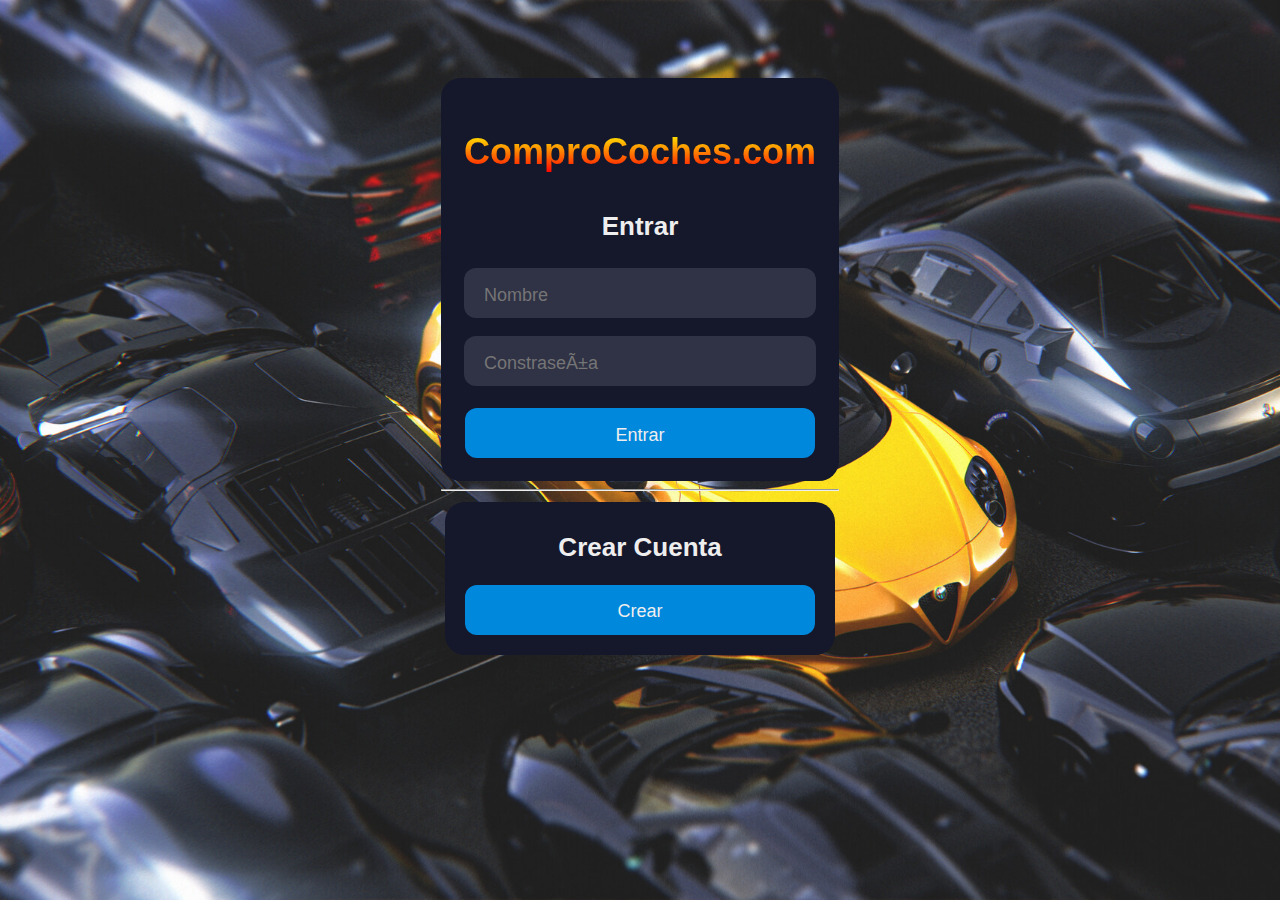
<file: src/main/webapp/html/Index.html>
<!DOCTYPE html>
<html>
	<head>
		<meta charset="UTF-8">
		<title>coches</title>
		<link rel="stylesheet" href="../css/Index.css" type="text/css">
	</head>
	<body>
		<div align="center">
			<form class="form" action="../Userlogin" method="post">
				<table>				
					<tr>
						<td align="center" colspan="2">
							<h1 class="title">ComproCoches.com</h1>
						</td>
						</tr>
					<tr>
						<td align="center" colspan="2">
							<h2 class="subtitle">Entrar</h2>
						</td>
					</tr>
					<tr>
						<td> 
							<input type="text" required name="user" min="1" max="100" placeholder="Nombre">
							<br> <br>
							<input required type="password" min="1" name="password" placeholder="ConstraseÃ±a">
						<br> <br>
						</td>
					</tr>
					<tr align="center">
						<td colspan="2"> 
							<input class="submit2" type="submit" name="Login" value="Entrar"> 				
						</td>
					</tr>
					</table>
				</form>
				<hr>
			<table>
				<tr>
					<td align="center" colspan="2">
						<form class="form" action="CreateUser.html">
							<h2 class="subtitle">Crear Cuenta</h2>
							<input class="submit2" type="submit" value="Crear">
						</form>
					</td>
				</tr>
			</table>
		</div>
	</body>
</html>
</file>
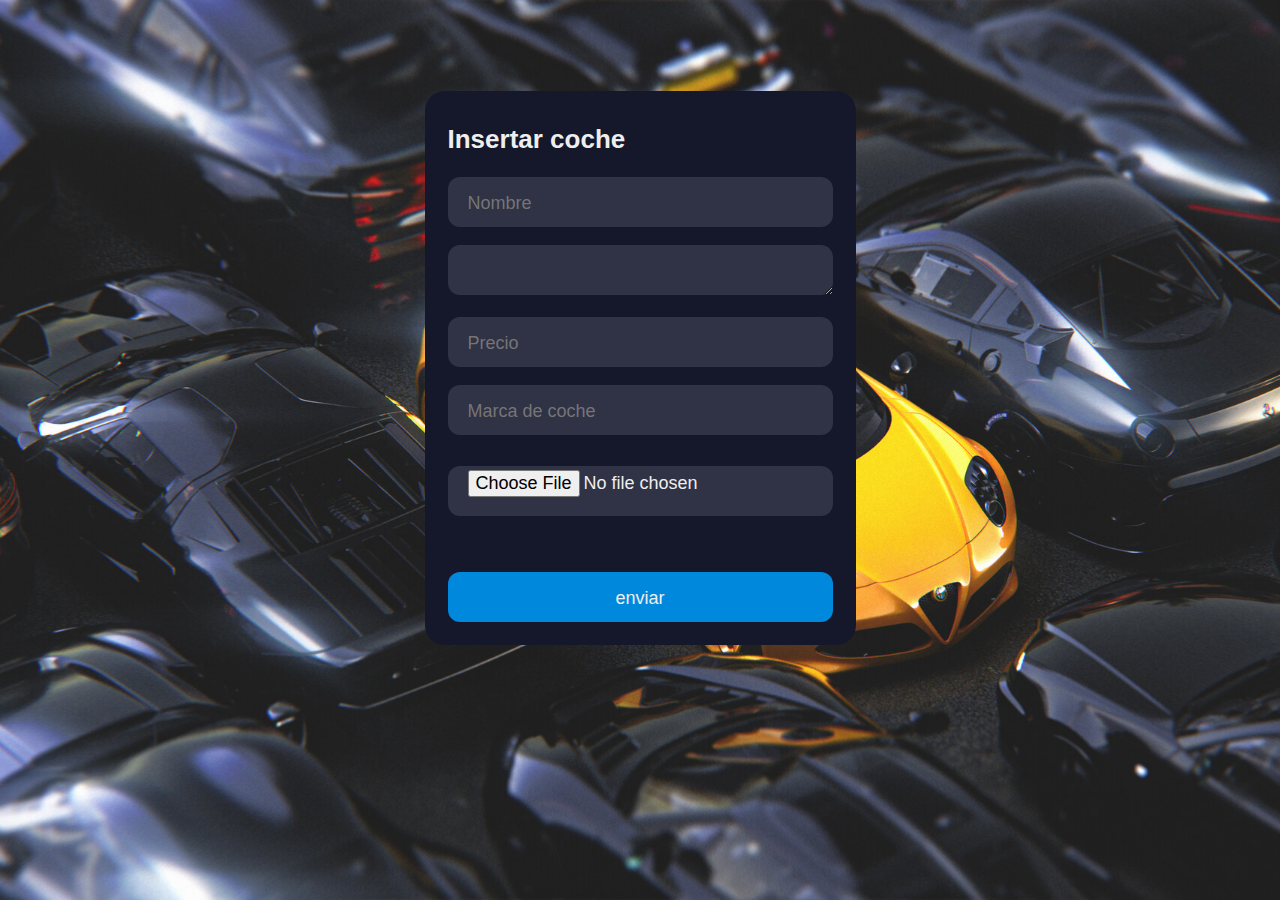
<file: src/main/webapp/html/CreateElement.html>
<!DOCTYPE html>
<html>
	<head>
		<meta charset="UTF-8">
		<title>Insert title here</title>
		<link rel="stylesheet" href="../css/Index.css" type="text/css">
	</head>
	<body>
		<form class="form" action="../CreateElement" method="post">
			<table>
			<tr>
				<td>
					<h2 class="subtitle">Insertar coche</h2>
					
					 <input type="text" name="nameElement" placeholder="Nombre">
						<br><br>
						<textarea class="input" name="description" placeholder="Descripción" cols="30" rows="4" maxlength="20">
						</textarea>
							<br><br>
						<input type="number" name="priceElement" placeholder="Precio">
						<br><br>
						<input type="text" name="trademarks" placeholder="Marca de coche">
						<br><br>
						<h2 class="subtitle2"></h2>
						<input type="file" name="image">
						<br><br>
						<input class="submit" type="submit" value="enviar">
					</td>
				</tr>
			</table>
		</form>
	</body>
</html>
</file>
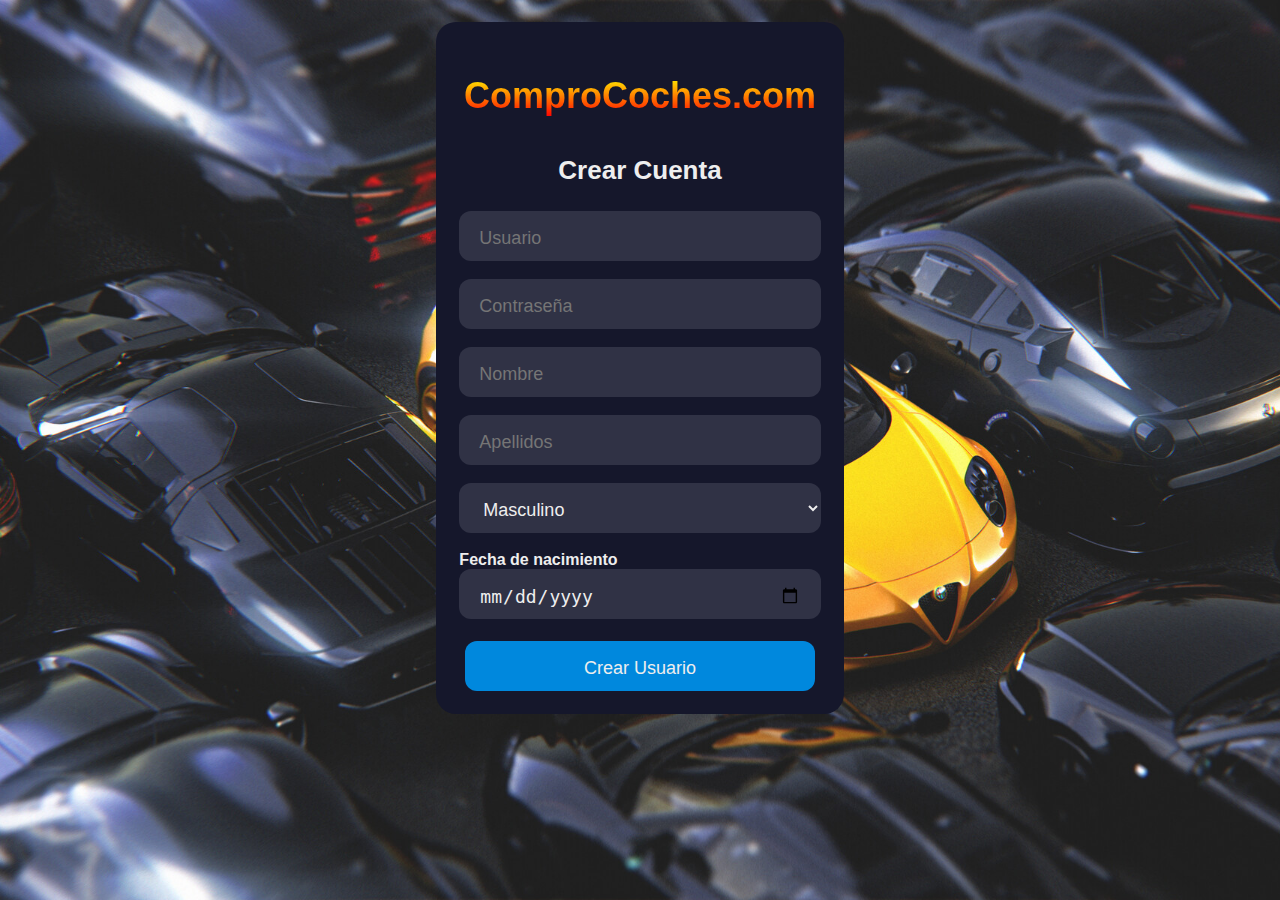
<file: src/main/webapp/html/CreateUser.html>
<!DOCTYPE html>
<html>
	<head>
		<meta charset="UTF-8">
		<title>Create User</title>
		<link rel="stylesheet" href="../css/Index.css" type="text/css">
	</head>
	<body>
		<form class="form" action="../UserCreate" method="post">
			<div align="center">
				<table>
					<tr>
						<td class="img" align="center" colspan="2">
							<h1 class="title">ComproCoches.com</h1>
						</td>
						</tr>
					<tr>
						<td class="img" align="center" colspan="2">
							<h2 class="subtitle">Crear Cuenta</h2>
						</td>
					</tr>
					<tr>
						<td>
							<input type="text" required name="user" min="1" max="10" placeholder="Usuario">
							<br><br>
							<input required type="password" min="1" max="20" name="password" placeholder="Contraseña">
							<br><br>
							<input required type="text" max="10" name="name" placeholder="Nombre">
							<br><br>
							<input required type="text" max="10" name="surname" placeholder="Apellidos">
							<br><br>
							<!-- <label class="subtitle2">Sexo</label> -->
								<select class="input" name="gender">
									 <optgroup label="Sexo">
										<option>Masculino</option>
										<option>Femenino</option>
									</optgroup>
								</select>
								<br><br>
								<label class="subtitle2">Fecha de nacimiento</label>
								<input required type="date" name="birthday">
								<br><br>
						</td>
					</tr>
					<tr align="center">
						<td colspan="2"> 
							<input class="submit2" type="submit" name="Login" value="Crear Usuario"> 
						</td>
					</tr>
				</table>
			</div>
		</form>
	</body>
</html>
</file>
<file: src/main/webapp/css/Index.css>
@charset "UTF-8";


 body {
  	align-items: center;
  	display: flex;
  	justify-content: center;
    height: 80vh;
  	background-image: url("../images/backG_index.jpg");
	background-size: cover;
	background-attachment: fixed;
	background-repeat: no-repeat;
	align-items: center;
	/* animation:change 30s infinite ease-in-out; */
}

h1{
	color: white;
}

h2{
	color: white;
}

@keyframes change{
	0%{
		background-image: url("../images/2.jpg");
	}
	25%{
		background-image: url("../images/3.jpg");
	}
	50%{
		background-image: url("../images/4.jpg");
	}
	100%{
		background-image: url("../images/1.jpg");
	}
}

.form {
  background-color: #15172b;
  border-radius: 20px;
  box-sizing: border-box;
  padding: 20px;
}


.title {
  /* color: #eee; */
  font-family: sans-serif;
  font-size: 36px;
  font-weight: 600;
  margin-top: 30px;
  background: linear-gradient(yellow,red);
  -webkit-background-clip: text;
  color: transparent;  
}

.subtitle {
  color: #eee;
  font-family: sans-serif;
  font-size: 26px;
  font-weight: 600;
  margin-top: 10px;
}

.subtitle2 {
  color: #eee;
  font-family: sans-serif;
  font-size: 16px;
  font-weight: 600;
  margin-top: 10px;
}

input {
  height: 50px;
  position: relative;
  width: 100%;
  background-color: #303245;
  border-radius: 12px;
  border: 0;
  box-sizing: border-box;
  color: #eee;
  font-size: 18px;
  outline: 0;
  padding: 4px 20px 0;
}

.input {
  height: 50px;
  position: relative;
  width: 100%;
  background-color: #303245;
  border-radius: 12px;
  border: 0;
  box-sizing: border-box;
  color: #eee;
  font-size: 18px;
  outline: 0;
  padding: 4px 20px 0;
}


placeholder {
  color: #65657b;
  font-family: sans-serif;
  left: 20px;
  line-height: 14px;
  pointer-events: none;
  position: absolute;
  transform-origin: 0 50%;
  transition: transform 200ms, color 200ms;
  top: 20px;
}

.submit {
  background-color: #08d;
  border-radius: 12px;
  border: 0;
  box-sizing: border-box;
  color: #eee;
  cursor: pointer;
  font-size: 18px;
  height: 50px;
  margin-top: 38px;
 	outline: 0;
  text-align: center;
  width: 100%;
}

.submit2 {
  background-color: #08d;
  border-radius: 12px;
  border: 0;
  box-sizing: border-box;
  color: #eee;
  cursor: pointer;
  font-size: 18px;
  height: 50px;
  /* margin-top: 38px; */
 /*  margin:15px 100px 15px 100px; */
  outline: 0;
  text-align: center;
  width: 350px;
}
</file>
